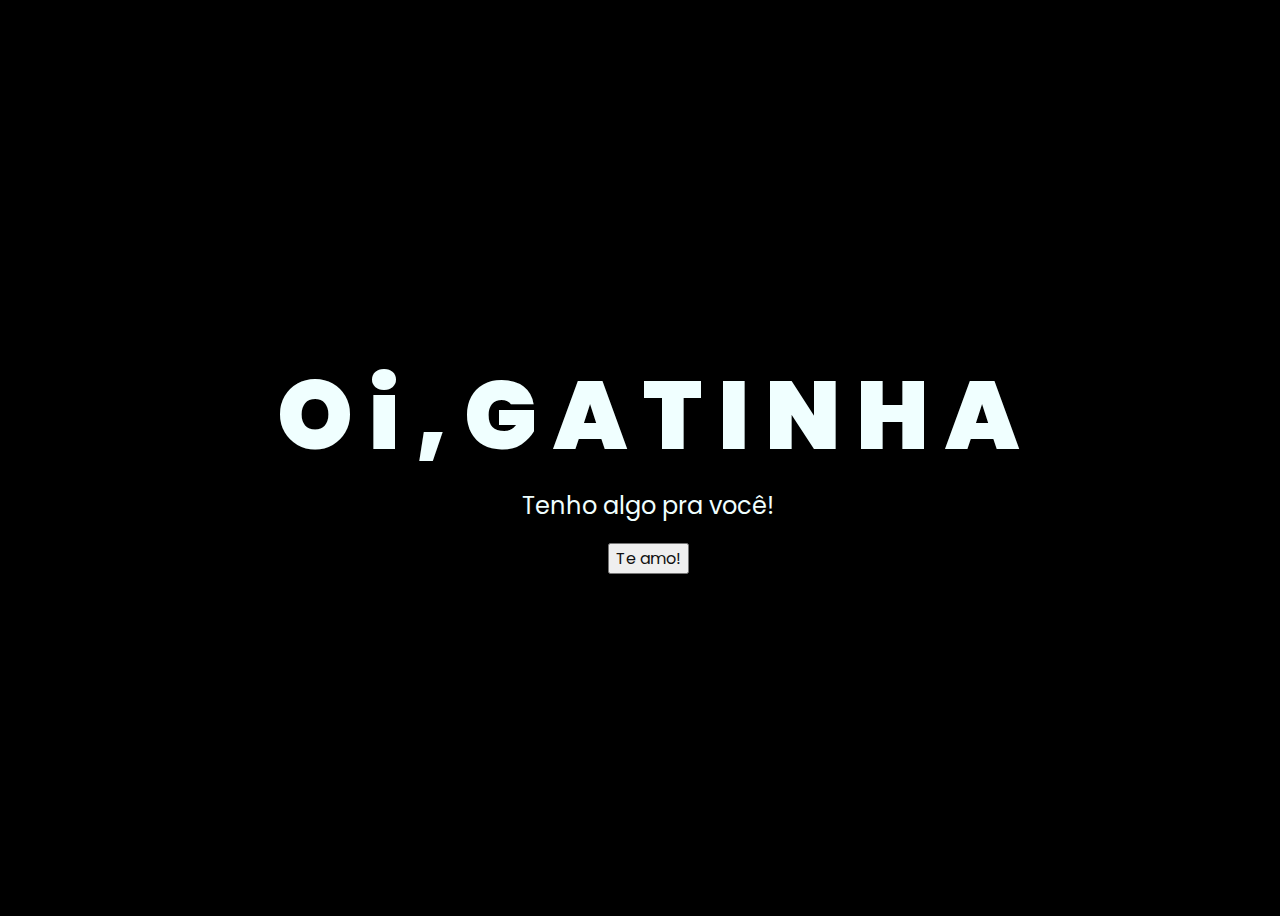
<file: index.html>
<!DOCTYPE html>
<html lang="pt-br">
<head>
    <meta charset="UTF-8">
    <meta http-equiv="X-UA-Compatible" content="IE=edge">
    <meta name="viewport" content="width=device-width, initial-scale=1.0">
    <link rel="stylesheet" href="css/style.css">
    <link rel="icon" href="img/flowers.png" type="image/x-icon">
    <title>Flowers</title>
</head>
<body>
    <div class="greetings">
        <span>O</span>
        <span>i</span>
        <span>,</span>
        <span>G</span>
        <span>A</span>
        <span>T</span>
        <span>I</span>
        <span>N</span>
        <span>H</span>
        <span>A</span>
    </div>
    <div class="description">
        <span>Tenho algo pra você!</span>
    </div>
    <div class="button">
        <button>
            <a href="flower.html">Te amo!</a>
        </button>
        
    </div>
</body>
</html>
</file>
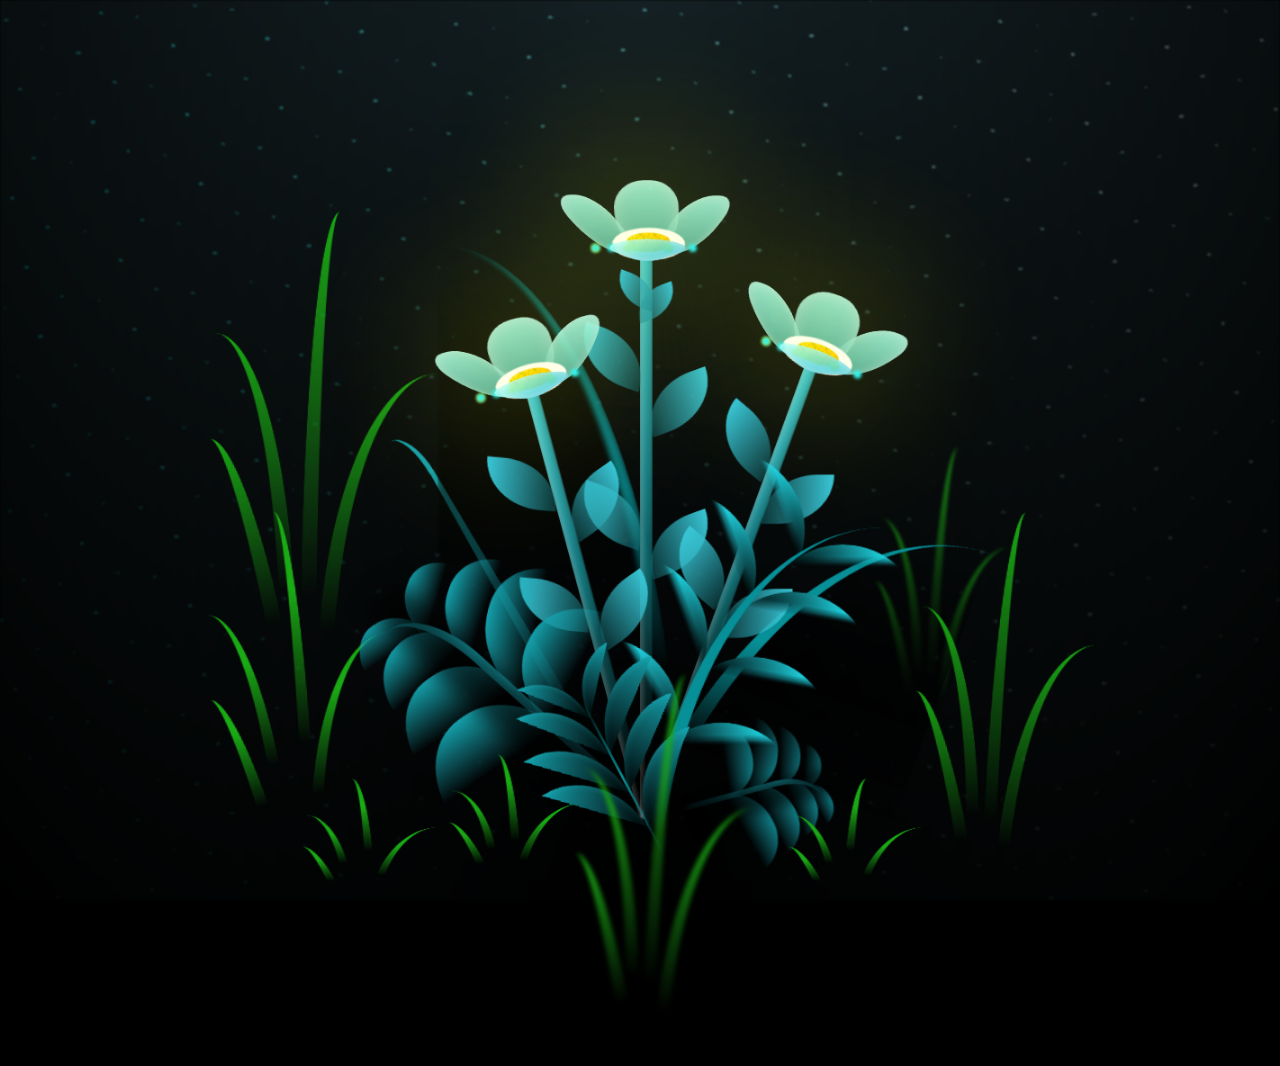
<file: flower.html>
<!DOCTYPE html>
<html lang="pt-br">
<head>
    <meta charset="UTF-8">
    <meta http-equiv="X-UA-Compatible" content="IE=edge">
    <meta name="viewport" content="width=device-width, initial-scale=1.0">
    <link rel="stylesheet" href="css/main.css">
    <link rel="icon" href="img/flowers.png" type="image/x-icon">
    <title>Flowers</title>
</head>
<body class="container">
    <div class="night"></div>
    <div class="flowers">
      <div class="flower flower--1">
        <div class="flower__leafs flower__leafs--1">
          <div class="flower__leaf flower__leaf--1"></div>
          <div class="flower__leaf flower__leaf--2"></div>
          <div class="flower__leaf flower__leaf--3"></div>
          <div class="flower__leaf flower__leaf--4"></div>
          <div class="flower__white-circle"></div>
  
          <div class="flower__light flower__light--1"></div>
          <div class="flower__light flower__light--2"></div>
          <div class="flower__light flower__light--3"></div>
          <div class="flower__light flower__light--4"></div>
          <div class="flower__light flower__light--5"></div>
          <div class="flower__light flower__light--6"></div>
          <div class="flower__light flower__light--7"></div>
          <div class="flower__light flower__light--8"></div>
  
        </div>
        <div class="flower__line">
          <div class="flower__line__leaf flower__line__leaf--1"></div>
          <div class="flower__line__leaf flower__line__leaf--2"></div>
          <div class="flower__line__leaf flower__line__leaf--3"></div>
          <div class="flower__line__leaf flower__line__leaf--4"></div>
          <div class="flower__line__leaf flower__line__leaf--5"></div>
          <div class="flower__line__leaf flower__line__leaf--6"></div>
        </div>
      </div>
  
      <div class="flower flower--2">
        <div class="flower__leafs flower__leafs--2">
          <div class="flower__leaf flower__leaf--1"></div>
          <div class="flower__leaf flower__leaf--2"></div>
          <div class="flower__leaf flower__leaf--3"></div>
          <div class="flower__leaf flower__leaf--4"></div>
          <div class="flower__white-circle"></div>
  
          <div class="flower__light flower__light--1"></div>
          <div class="flower__light flower__light--2"></div>
          <div class="flower__light flower__light--3"></div>
          <div class="flower__light flower__light--4"></div>
          <div class="flower__light flower__light--5"></div>
          <div class="flower__light flower__light--6"></div>
          <div class="flower__light flower__light--7"></div>
          <div class="flower__light flower__light--8"></div>
  
        </div>
        <div class="flower__line">
          <div class="flower__line__leaf flower__line__leaf--1"></div>
          <div class="flower__line__leaf flower__line__leaf--2"></div>
          <div class="flower__line__leaf flower__line__leaf--3"></div>
          <div class="flower__line__leaf flower__line__leaf--4"></div>
        </div>
      </div>
  
      <div class="flower flower--3">
        <div class="flower__leafs flower__leafs--3">
          <div class="flower__leaf flower__leaf--1"></div>
          <div class="flower__leaf flower__leaf--2"></div>
          <div class="flower__leaf flower__leaf--3"></div>
          <div class="flower__leaf flower__leaf--4"></div>
          <div class="flower__white-circle"></div>
  
          <div class="flower__light flower__light--1"></div>
          <div class="flower__light flower__light--2"></div>
          <div class="flower__light flower__light--3"></div>
          <div class="flower__light flower__light--4"></div>
          <div class="flower__light flower__light--5"></div>
          <div class="flower__light flower__light--6"></div>
          <div class="flower__light flower__light--7"></div>
          <div class="flower__light flower__light--8"></div>
  
        </div>
        <div class="flower__line">
          <div class="flower__line__leaf flower__line__leaf--1"></div>
          <div class="flower__line__leaf flower__line__leaf--2"></div>
          <div class="flower__line__leaf flower__line__leaf--3"></div>
          <div class="flower__line__leaf flower__line__leaf--4"></div>
        </div>
      </div>
  
      <div class="grow-ans" style="--d:1.2s">
        <div class="flower__g-long">
          <div class="flower__g-long__top"></div>
          <div class="flower__g-long__bottom"></div>
        </div>
      </div>
  
      <div class="growing-grass">
        <div class="flower__grass flower__grass--1">
          <div class="flower__grass--top"></div>
          <div class="flower__grass--bottom"></div>
          <div class="flower__grass__leaf flower__grass__leaf--1"></div>
          <div class="flower__grass__leaf flower__grass__leaf--2"></div>
          <div class="flower__grass__leaf flower__grass__leaf--3"></div>
          <div class="flower__grass__leaf flower__grass__leaf--4"></div>
          <div class="flower__grass__leaf flower__grass__leaf--5"></div>
          <div class="flower__grass__leaf flower__grass__leaf--6"></div>
          <div class="flower__grass__leaf flower__grass__leaf--7"></div>
          <div class="flower__grass__leaf flower__grass__leaf--8"></div>
          <div class="flower__grass__overlay"></div>
        </div>
      </div>
  
      <div class="growing-grass">
        <div class="flower__grass flower__grass--2">
          <div class="flower__grass--top"></div>
          <div class="flower__grass--bottom"></div>
          <div class="flower__grass__leaf flower__grass__leaf--1"></div>
          <div class="flower__grass__leaf flower__grass__leaf--2"></div>
          <div class="flower__grass__leaf flower__grass__leaf--3"></div>
          <div class="flower__grass__leaf flower__grass__leaf--4"></div>
          <div class="flower__grass__leaf flower__grass__leaf--5"></div>
          <div class="flower__grass__leaf flower__grass__leaf--6"></div>
          <div class="flower__grass__leaf flower__grass__leaf--7"></div>
          <div class="flower__grass__leaf flower__grass__leaf--8"></div>
          <div class="flower__grass__overlay"></div>
        </div>
      </div>
  
      <div class="grow-ans" style="--d:2.4s">
        <div class="flower__g-right flower__g-right--1">
          <div class="leaf"></div>
        </div>
      </div>
  
      <div class="grow-ans" style="--d:2.8s">
        <div class="flower__g-right flower__g-right--2">
          <div class="leaf"></div>
        </div>
      </div>
  
      <div class="grow-ans" style="--d:2.8s">
        <div class="flower__g-front">
          <div class="flower__g-front__leaf-wrapper flower__g-front__leaf-wrapper--1">
            <div class="flower__g-front__leaf"></div>
          </div>
          <div class="flower__g-front__leaf-wrapper flower__g-front__leaf-wrapper--2">
            <div class="flower__g-front__leaf"></div>
          </div>
          <div class="flower__g-front__leaf-wrapper flower__g-front__leaf-wrapper--3">
            <div class="flower__g-front__leaf"></div>
          </div>
          <div class="flower__g-front__leaf-wrapper flower__g-front__leaf-wrapper--4">
            <div class="flower__g-front__leaf"></div>
          </div>
          <div class="flower__g-front__leaf-wrapper flower__g-front__leaf-wrapper--5">
            <div class="flower__g-front__leaf"></div>
          </div>
          <div class="flower__g-front__leaf-wrapper flower__g-front__leaf-wrapper--6">
            <div class="flower__g-front__leaf"></div>
          </div>
          <div class="flower__g-front__leaf-wrapper flower__g-front__leaf-wrapper--7">
            <div class="flower__g-front__leaf"></div>
          </div>
          <div class="flower__g-front__leaf-wrapper flower__g-front__leaf-wrapper--8">
            <div class="flower__g-front__leaf"></div>
          </div>
          <div class="flower__g-front__line"></div>
        </div>
      </div>
  
      <div class="grow-ans" style="--d:3.2s">
        <div class="flower__g-fr">
          <div class="leaf"></div>
          <div class="flower__g-fr__leaf flower__g-fr__leaf--1"></div>
          <div class="flower__g-fr__leaf flower__g-fr__leaf--2"></div>
          <div class="flower__g-fr__leaf flower__g-fr__leaf--3"></div>
          <div class="flower__g-fr__leaf flower__g-fr__leaf--4"></div>
          <div class="flower__g-fr__leaf flower__g-fr__leaf--5"></div>
          <div class="flower__g-fr__leaf flower__g-fr__leaf--6"></div>
          <div class="flower__g-fr__leaf flower__g-fr__leaf--7"></div>
          <div class="flower__g-fr__leaf flower__g-fr__leaf--8"></div>
        </div>
      </div>
  
      <div class="long-g long-g--0">
        <div class="grow-ans" style="--d:3s">
          <div class="leaf leaf--0"></div>
        </div>
        <div class="grow-ans" style="--d:2.2s">
          <div class="leaf leaf--1"></div>
        </div>
        <div class="grow-ans" style="--d:3.4s">
          <div class="leaf leaf--2"></div>
        </div>
        <div class="grow-ans" style="--d:3.6s">
          <div class="leaf leaf--3"></div>
        </div>
      </div>
  
      <div class="long-g long-g--1">
        <div class="grow-ans" style="--d:3.6s">
          <div class="leaf leaf--0"></div>
        </div>
        <div class="grow-ans" style="--d:3.8s">
          <div class="leaf leaf--1"></div>
        </div>
        <div class="grow-ans" style="--d:4s">
          <div class="leaf leaf--2"></div>
        </div>
        <div class="grow-ans" style="--d:4.2s">
          <div class="leaf leaf--3"></div>
        </div>
      </div>
  
      <div class="long-g long-g--2">
        <div class="grow-ans" style="--d:4s">
          <div class="leaf leaf--0"></div>
        </div>
        <div class="grow-ans" style="--d:4.2s">
          <div class="leaf leaf--1"></div>
        </div>
        <div class="grow-ans" style="--d:4.4s">
          <div class="leaf leaf--2"></div>
        </div>
        <div class="grow-ans" style="--d:4.6s">
          <div class="leaf leaf--3"></div>
        </div>
      </div>
  
      <div class="long-g long-g--3">
        <div class="grow-ans" style="--d:4s">
          <div class="leaf leaf--0"></div>
        </div>
        <div class="grow-ans" style="--d:4.2s">
          <div class="leaf leaf--1"></div>
        </div>
        <div class="grow-ans" style="--d:3s">
          <div class="leaf leaf--2"></div>
        </div>
        <div class="grow-ans" style="--d:3.6s">
          <div class="leaf leaf--3"></div>
        </div>
      </div>
  
      <div class="long-g long-g--4">
        <div class="grow-ans" style="--d:4s">
          <div class="leaf leaf--0"></div>
        </div>
        <div class="grow-ans" style="--d:4.2s">
          <div class="leaf leaf--1"></div>
        </div>
        <div class="grow-ans" style="--d:3s">
          <div class="leaf leaf--2"></div>
        </div>
        <div class="grow-ans" style="--d:3.6s">
          <div class="leaf leaf--3"></div>
        </div>
      </div>
  
      <div class="long-g long-g--5">
        <div class="grow-ans" style="--d:4s">
          <div class="leaf leaf--0"></div>
        </div>
        <div class="grow-ans" style="--d:4.2s">
          <div class="leaf leaf--1"></div>
        </div>
        <div class="grow-ans" style="--d:3s">
          <div class="leaf leaf--2"></div>
        </div>
        <div class="grow-ans" style="--d:3.6s">
          <div class="leaf leaf--3"></div>
        </div>
      </div>
  
      <div class="long-g long-g--6">
        <div class="grow-ans" style="--d:4.2s">
          <div class="leaf leaf--0"></div>
        </div>
        <div class="grow-ans" style="--d:4.4s">
          <div class="leaf leaf--1"></div>
        </div>
        <div class="grow-ans" style="--d:4.6s">
          <div class="leaf leaf--2"></div>
        </div>
        <div class="grow-ans" style="--d:4.8s">
          <div class="leaf leaf--3"></div>
        </div>
      </div>
  
      <div class="long-g long-g--7">
        <div class="grow-ans" style="--d:3s">
          <div class="leaf leaf--0"></div>
        </div>
        <div class="grow-ans" style="--d:3.2s">
          <div class="leaf leaf--1"></div>
        </div>
        <div class="grow-ans" style="--d:3.5s">
          <div class="leaf leaf--2"></div>
        </div>
        <div class="grow-ans" style="--d:3.6s">
          <div class="leaf leaf--3"></div>
        </div>
      </div>
    </div>
    <script src="main.js"></script>
  </body>
</html>
</file>
<file: css/style.css>
@import url('https://fonts.googleapis.com/css2?family=Poppins:ital,wght@0,500;1,900&display=swap');
*{
    font-family: 'Poppins',cursive;
}
body{
    color: azure;
    width: 100%;
    height: 100vh;
    display: flex;
    flex-direction: column;
    align-items: center;
    justify-content: center;
    background-color: black;
}
.greetings{
    font-size: 6rem;
    font-weight: 900;
}
.greetings > span{
    animation: glow 2.5s ease-in-out infinite;
}
@keyframes glow{
    0%, 100%{
        color: #fff;
        text-shadow: 0 0 12px #39c6d6, 0 0 50px #39c6d6, 0 0 100px #39c6d6;
    }
    10%, 90%{
        color: #111;
        text-shadow: none;
    }
}
.greetings > span:nth-child(2){
    animation-delay: .2s ;
}
.greetings > span:nth-child(3){
    animation-delay: .4s ;
}
.greetings > span:nth-child(4){
    animation-delay: .6s;
}
.greetings > span:nth-child(5){
    animation-delay: .8s;
}

.description{
    font-size: 1.5rem;
    margin-bottom: 20px;
}

.button a{
    text-decoration: none;
    font-size: 1rem;
    color: #111;
}

@media screen and (max-width:574px){
    .greetings{
        display: block;
        font-size: 3rem;
        font-weight: 500;
        text-align: center;
    }
    .description{
        font-size: 1rem;
    }
    
    .button a{
        font-size: .5rem;
    }
}
</file>
<file: css/main.css>
*,
*::after,
*::before {
  padding: 0;
  margin: 0;
  box-sizing: border-box;
}

:root {
  --dark-color: #000;
}

body {
  display: flex;
  align-items: flex-end;
  justify-content: center;
  min-height: 100vh;
  background-color: var(--dark-color);
  overflow: hidden;
  perspective: 1000px;
}

.night {
  position: fixed;
  left: 50%;
  top: 0;
  transform: translateX(-50%);
  width: 100%;
  height: 100%;
  filter: blur(0.1vmin);
  background-image: radial-gradient(ellipse at top, transparent 0%, var(--dark-color)), radial-gradient(ellipse at bottom, var(--dark-color), rgba(145, 233, 255, 0.2)), repeating-linear-gradient(220deg, rgb(0, 0, 0) 0px, rgb(0, 0, 0) 19px, transparent 19px, transparent 22px), repeating-linear-gradient(189deg, rgb(0, 0, 0) 0px, rgb(0, 0, 0) 19px, transparent 19px, transparent 22px), repeating-linear-gradient(148deg, rgb(0, 0, 0) 0px, rgb(0, 0, 0) 19px, transparent 19px, transparent 22px), linear-gradient(90deg, rgb(0, 255, 250), rgb(240, 240, 240));
}

.flowers {
  position: relative;
  transform: scale(0.9);
}

.flower {
  position: absolute;
  bottom: 10vmin;
  transform-origin: bottom center;
  z-index: 10;
  --fl-speed: 0.8s;
}
.flower--1 {
  -webkit-animation: moving-flower-1 4s linear infinite;
          animation: moving-flower-1 4s linear infinite;
}
.flower--1 .flower__line {
  height: 70vmin;
  -webkit-animation-delay: 0.3s;
          animation-delay: 0.3s;
}
.flower--1 .flower__line__leaf--1 {
  -webkit-animation: blooming-leaf-right var(--fl-speed) 1.6s backwards;
          animation: blooming-leaf-right var(--fl-speed) 1.6s backwards;
}
.flower--1 .flower__line__leaf--2 {
  -webkit-animation: blooming-leaf-right var(--fl-speed) 1.4s backwards;
          animation: blooming-leaf-right var(--fl-speed) 1.4s backwards;
}
.flower--1 .flower__line__leaf--3 {
  -webkit-animation: blooming-leaf-left var(--fl-speed) 1.2s backwards;
          animation: blooming-leaf-left var(--fl-speed) 1.2s backwards;
}
.flower--1 .flower__line__leaf--4 {
  -webkit-animation: blooming-leaf-left var(--fl-speed) 1s backwards;
          animation: blooming-leaf-left var(--fl-speed) 1s backwards;
}
.flower--1 .flower__line__leaf--5 {
  -webkit-animation: blooming-leaf-right var(--fl-speed) 1.8s backwards;
          animation: blooming-leaf-right var(--fl-speed) 1.8s backwards;
}
.flower--1 .flower__line__leaf--6 {
  -webkit-animation: blooming-leaf-left var(--fl-speed) 2s backwards;
          animation: blooming-leaf-left var(--fl-speed) 2s backwards;
}
.flower--2 {
  left: 50%;
  transform: rotate(20deg);
  -webkit-animation: moving-flower-2 4s linear infinite;
          animation: moving-flower-2 4s linear infinite;
}
.flower--2 .flower__line {
  height: 60vmin;
  -webkit-animation-delay: 0.6s;
          animation-delay: 0.6s;
}
.flower--2 .flower__line__leaf--1 {
  -webkit-animation: blooming-leaf-right var(--fl-speed) 1.9s backwards;
          animation: blooming-leaf-right var(--fl-speed) 1.9s backwards;
}
.flower--2 .flower__line__leaf--2 {
  -webkit-animation: blooming-leaf-right var(--fl-speed) 1.7s backwards;
          animation: blooming-leaf-right var(--fl-speed) 1.7s backwards;
}
.flower--2 .flower__line__leaf--3 {
  -webkit-animation: blooming-leaf-left var(--fl-speed) 1.5s backwards;
          animation: blooming-leaf-left var(--fl-speed) 1.5s backwards;
}
.flower--2 .flower__line__leaf--4 {
  -webkit-animation: blooming-leaf-left var(--fl-speed) 1.3s backwards;
          animation: blooming-leaf-left var(--fl-speed) 1.3s backwards;
}
.flower--3 {
  left: 50%;
  transform: rotate(-15deg);
  -webkit-animation: moving-flower-3 4s linear infinite;
          animation: moving-flower-3 4s linear infinite;
}
.flower--3 .flower__line {
  -webkit-animation-delay: 0.9s;
          animation-delay: 0.9s;
}
.flower--3 .flower__line__leaf--1 {
  -webkit-animation: blooming-leaf-right var(--fl-speed) 2.5s backwards;
          animation: blooming-leaf-right var(--fl-speed) 2.5s backwards;
}
.flower--3 .flower__line__leaf--2 {
  -webkit-animation: blooming-leaf-right var(--fl-speed) 2.3s backwards;
          animation: blooming-leaf-right var(--fl-speed) 2.3s backwards;
}
.flower--3 .flower__line__leaf--3 {
  -webkit-animation: blooming-leaf-left var(--fl-speed) 2.1s backwards;
          animation: blooming-leaf-left var(--fl-speed) 2.1s backwards;
}
.flower--3 .flower__line__leaf--4 {
  -webkit-animation: blooming-leaf-left var(--fl-speed) 1.9s backwards;
          animation: blooming-leaf-left var(--fl-speed) 1.9s backwards;
}
.flower__leafs {
  position: relative;
  -webkit-animation: blooming-flower 2s backwards;
          animation: blooming-flower 2s backwards;
}
.flower__leafs--1 {
  -webkit-animation-delay: 1.1s;
          animation-delay: 1.1s;
}
.flower__leafs--2 {
  -webkit-animation-delay: 1.4s;
          animation-delay: 1.4s;
}
.flower__leafs--3 {
  -webkit-animation-delay: 1.7s;
          animation-delay: 1.7s;
}
.flower__leafs::after {
  content: "";
  position: absolute;
  left: 0;
  top: 0;
  transform: translate(-50%, -100%);
  width: 8vmin;
  height: 8vmin;
  background-color: yellow;
  filter: blur(10vmin);
}
.flower__leaf {
  position: absolute;
  bottom: 0;
  left: 50%;
  width: 8vmin;
  height: 11vmin;
  border-radius: 51% 49% 47% 53%/44% 45% 55% 69%;
  background-color: #a7ffee;
  background-image: linear-gradient(to top, #54b8aa, #a7ffee);
  transform-origin: bottom center;
  opacity: 0.9;
  box-shadow: inset 0 0 2vmin rgba(255, 255, 255, 0.5);
}
.flower__leaf--1 {
  transform: translate(-10%, 1%) rotateY(40deg) rotateX(-50deg);
}
.flower__leaf--2 {
  transform: translate(-50%, -4%) rotateX(40deg);
}
.flower__leaf--3 {
  transform: translate(-90%, 0%) rotateY(45deg) rotateX(50deg);
}
.flower__leaf--4 {
  width: 8vmin;
  height: 8vmin;
  transform-origin: bottom left;
  border-radius: 4vmin 10vmin 4vmin 4vmin;
  transform: translate(0%, 18%) rotateX(70deg) rotate(-43deg);
  background-image: linear-gradient(to top, #39c6d6, #a7ffee);
  z-index: 1;
  opacity: 0.8;
}
.flower__white-circle {
  position: absolute;
  left: -3.5vmin;
  top: -3vmin;
  width: 9vmin;
  height: 4vmin;
  border-radius: 50%;
  background-color: #fff;
}
.flower__white-circle::after {
  content: "";
  position: absolute;
  left: 50%;
  top: 45%;
  transform: translate(-50%, -50%);
  width: 60%;
  height: 60%;
  border-radius: inherit;
  background-image: repeating-linear-gradient(135deg, rgba(0, 0, 0, 0.03) 0px, rgba(0, 0, 0, 0.03) 1px, transparent 1px, transparent 12px), repeating-linear-gradient(45deg, rgba(0, 0, 0, 0.03) 0px, rgba(0, 0, 0, 0.03) 1px, transparent 1px, transparent 12px), repeating-linear-gradient(67.5deg, rgba(0, 0, 0, 0.03) 0px, rgba(0, 0, 0, 0.03) 1px, transparent 1px, transparent 12px), repeating-linear-gradient(135deg, rgba(0, 0, 0, 0.03) 0px, rgba(0, 0, 0, 0.03) 1px, transparent 1px, transparent 12px), repeating-linear-gradient(45deg, rgba(0, 0, 0, 0.03) 0px, rgba(0, 0, 0, 0.03) 1px, transparent 1px, transparent 12px), repeating-linear-gradient(112.5deg, rgba(0, 0, 0, 0.03) 0px, rgba(0, 0, 0, 0.03) 1px, transparent 1px, transparent 12px), repeating-linear-gradient(112.5deg, rgba(0, 0, 0, 0.03) 0px, rgba(0, 0, 0, 0.03) 1px, transparent 1px, transparent 12px), repeating-linear-gradient(45deg, rgba(0, 0, 0, 0.03) 0px, rgba(0, 0, 0, 0.03) 1px, transparent 1px, transparent 12px), repeating-linear-gradient(22.5deg, rgba(0, 0, 0, 0.03) 0px, rgba(0, 0, 0, 0.03) 1px, transparent 1px, transparent 12px), repeating-linear-gradient(45deg, rgba(0, 0, 0, 0.03) 0px, rgba(0, 0, 0, 0.03) 1px, transparent 1px, transparent 12px), repeating-linear-gradient(22.5deg, rgba(0, 0, 0, 0.03) 0px, rgba(0, 0, 0, 0.03) 1px, transparent 1px, transparent 12px), repeating-linear-gradient(135deg, rgba(0, 0, 0, 0.03) 0px, rgba(0, 0, 0, 0.03) 1px, transparent 1px, transparent 12px), repeating-linear-gradient(157.5deg, rgba(0, 0, 0, 0.03) 0px, rgba(0, 0, 0, 0.03) 1px, transparent 1px, transparent 12px), repeating-linear-gradient(67.5deg, rgba(0, 0, 0, 0.03) 0px, rgba(0, 0, 0, 0.03) 1px, transparent 1px, transparent 12px), repeating-linear-gradient(67.5deg, rgba(0, 0, 0, 0.03) 0px, rgba(0, 0, 0, 0.03) 1px, transparent 1px, transparent 12px), linear-gradient(90deg, rgb(255, 235, 18), rgb(255, 206, 0));
}
.flower__line {
  height: 55vmin;
  width: 1.5vmin;
  background-image: linear-gradient(to left, rgba(0, 0, 0, 0.2), transparent, rgba(255, 255, 255, 0.2)), linear-gradient(to top, transparent 10%, #14757a, #39c6d6);
  box-shadow: inset 0 0 2px rgba(0, 0, 0, 0.5);
  -webkit-animation: grow-flower-tree 4s backwards;
          animation: grow-flower-tree 4s backwards;
}
.flower__line__leaf {
  --w: 7vmin;
  --h: calc(var(--w) + 2vmin);
  position: absolute;
  top: 20%;
  left: 90%;
  width: var(--w);
  height: var(--h);
  border-top-right-radius: var(--h);
  border-bottom-left-radius: var(--h);
  background-image: linear-gradient(to top, rgba(20, 117, 122, 0.4), #39c6d6);
}
.flower__line__leaf--1 {
  transform: rotate(70deg) rotateY(30deg);
}
.flower__line__leaf--2 {
  top: 45%;
  transform: rotate(70deg) rotateY(30deg);
}
.flower__line__leaf--3, .flower__line__leaf--4, .flower__line__leaf--6 {
  border-top-right-radius: 0;
  border-bottom-left-radius: 0;
  border-top-left-radius: var(--h);
  border-bottom-right-radius: var(--h);
  left: -460%;
  top: 12%;
  transform: rotate(-70deg) rotateY(30deg);
}
.flower__line__leaf--4 {
  top: 40%;
}
.flower__line__leaf--5 {
  top: 0;
  transform-origin: left;
  transform: rotate(70deg) rotateY(30deg) scale(0.6);
}
.flower__line__leaf--6 {
  top: -2%;
  left: -450%;
  transform-origin: right;
  transform: rotate(-70deg) rotateY(30deg) scale(0.6);
}
.flower__light {
  position: absolute;
  bottom: 0vmin;
  width: 1vmin;
  height: 1vmin;
  background-color: rgb(255, 251, 0);
  border-radius: 50%;
  filter: blur(0.2vmin);
  -webkit-animation: light-ans 4s linear infinite backwards;
          animation: light-ans 4s linear infinite backwards;
}
.flower__light:nth-child(odd) {
  background-color: #23f0ff;
}
.flower__light--1 {
  left: -2vmin;
  -webkit-animation-delay: 1s;
          animation-delay: 1s;
}
.flower__light--2 {
  left: 3vmin;
  -webkit-animation-delay: 0.5s;
          animation-delay: 0.5s;
}
.flower__light--3 {
  left: -6vmin;
  -webkit-animation-delay: 0.3s;
          animation-delay: 0.3s;
}
.flower__light--4 {
  left: 6vmin;
  -webkit-animation-delay: 0.9s;
          animation-delay: 0.9s;
}
.flower__light--5 {
  left: -1vmin;
  -webkit-animation-delay: 1.5s;
          animation-delay: 1.5s;
}
.flower__light--6 {
  left: -4vmin;
  -webkit-animation-delay: 3s;
          animation-delay: 3s;
}
.flower__light--7 {
  left: 3vmin;
  -webkit-animation-delay: 2s;
          animation-delay: 2s;
}
.flower__light--8 {
  left: -6vmin;
  -webkit-animation-delay: 3.5s;
          animation-delay: 3.5s;
}
.flower__grass {
  --c: #159faa;
  --line-w: 1.5vmin;
  position: absolute;
  bottom: 12vmin;
  left: -7vmin;
  display: flex;
  flex-direction: column;
  align-items: flex-end;
  z-index: 20;
  transform-origin: bottom center;
  transform: rotate(-48deg) rotateY(40deg);
}
.flower__grass--1 {
  -webkit-animation: moving-grass 2s linear infinite;
          animation: moving-grass 2s linear infinite;
}
.flower__grass--2 {
  left: 2vmin;
  bottom: 10vmin;
  transform: scale(0.5) rotate(75deg) rotateX(10deg) rotateY(-200deg);
  opacity: 0.8;
  z-index: 0;
  -webkit-animation: moving-grass--2 1.5s linear infinite;
          animation: moving-grass--2 1.5s linear infinite;
}
.flower__grass--top {
  width: 7vmin;
  height: 10vmin;
  border-top-right-radius: 100%;
  border-right: var(--line-w) solid var(--c);
  transform-origin: bottom center;
  transform: rotate(-2deg);
}
.flower__grass--bottom {
  margin-top: -2px;
  width: var(--line-w);
  height: 25vmin;
  background-image: linear-gradient(to top, transparent, var(--c));
}
.flower__grass__leaf {
  --size: 10vmin;
  position: absolute;
  width: calc(var(--size) * 2.1);
  height: var(--size);
  border-top-left-radius: var(--size);
  border-top-right-radius: var(--size);
  background-image: linear-gradient(to top, transparent, transparent 30%, var(--c));
  z-index: 100;
}
.flower__grass__leaf--1 {
  top: -6%;
  left: 30%;
  --size: 6vmin;
  transform: rotate(-20deg);
  -webkit-animation: growing-grass-ans--1 2s 2.6s backwards;
          animation: growing-grass-ans--1 2s 2.6s backwards;
}
@-webkit-keyframes growing-grass-ans--1 {
  0% {
    transform-origin: bottom left;
    transform: rotate(-20deg) scale(0);
  }
}
@keyframes growing-grass-ans--1 {
  0% {
    transform-origin: bottom left;
    transform: rotate(-20deg) scale(0);
  }
}
.flower__grass__leaf--2 {
  top: -5%;
  left: -110%;
  --size: 6vmin;
  transform: rotate(10deg);
  -webkit-animation: growing-grass-ans--2 2s 2.4s linear backwards;
          animation: growing-grass-ans--2 2s 2.4s linear backwards;
}
@-webkit-keyframes growing-grass-ans--2 {
  0% {
    transform-origin: bottom right;
    transform: rotate(10deg) scale(0);
  }
}
@keyframes growing-grass-ans--2 {
  0% {
    transform-origin: bottom right;
    transform: rotate(10deg) scale(0);
  }
}
.flower__grass__leaf--3 {
  top: 5%;
  left: 60%;
  --size: 8vmin;
  transform: rotate(-18deg) rotateX(-20deg);
  -webkit-animation: growing-grass-ans--3 2s 2.2s linear backwards;
          animation: growing-grass-ans--3 2s 2.2s linear backwards;
}
@-webkit-keyframes growing-grass-ans--3 {
  0% {
    transform-origin: bottom left;
    transform: rotate(-18deg) rotateX(-20deg) scale(0);
  }
}
@keyframes growing-grass-ans--3 {
  0% {
    transform-origin: bottom left;
    transform: rotate(-18deg) rotateX(-20deg) scale(0);
  }
}
.flower__grass__leaf--4 {
  top: 6%;
  left: -135%;
  --size: 8vmin;
  transform: rotate(2deg);
  -webkit-animation: growing-grass-ans--4 2s 2s linear backwards;
          animation: growing-grass-ans--4 2s 2s linear backwards;
}
@-webkit-keyframes growing-grass-ans--4 {
  0% {
    transform-origin: bottom right;
    transform: rotate(2deg) scale(0);
  }
}
@keyframes growing-grass-ans--4 {
  0% {
    transform-origin: bottom right;
    transform: rotate(2deg) scale(0);
  }
}
.flower__grass__leaf--5 {
  top: 20%;
  left: 60%;
  --size: 10vmin;
  transform: rotate(-24deg) rotateX(-20deg);
  -webkit-animation: growing-grass-ans--5 2s 1.8s linear backwards;
          animation: growing-grass-ans--5 2s 1.8s linear backwards;
}
@-webkit-keyframes growing-grass-ans--5 {
  0% {
    transform-origin: bottom left;
    transform: rotate(-24deg) rotateX(-20deg) scale(0);
  }
}
@keyframes growing-grass-ans--5 {
  0% {
    transform-origin: bottom left;
    transform: rotate(-24deg) rotateX(-20deg) scale(0);
  }
}
.flower__grass__leaf--6 {
  top: 22%;
  left: -180%;
  --size: 10vmin;
  transform: rotate(10deg);
  -webkit-animation: growing-grass-ans--6 2s 1.6s linear backwards;
          animation: growing-grass-ans--6 2s 1.6s linear backwards;
}
@-webkit-keyframes growing-grass-ans--6 {
  0% {
    transform-origin: bottom right;
    transform: rotate(10deg) scale(0);
  }
}
@keyframes growing-grass-ans--6 {
  0% {
    transform-origin: bottom right;
    transform: rotate(10deg) scale(0);
  }
}
.flower__grass__leaf--7 {
  top: 39%;
  left: 70%;
  --size: 10vmin;
  transform: rotate(-10deg);
  -webkit-animation: growing-grass-ans--7 2s 1.4s linear backwards;
          animation: growing-grass-ans--7 2s 1.4s linear backwards;
}
@-webkit-keyframes growing-grass-ans--7 {
  0% {
    transform-origin: bottom left;
    transform: rotate(-10deg) scale(0);
  }
}
@keyframes growing-grass-ans--7 {
  0% {
    transform-origin: bottom left;
    transform: rotate(-10deg) scale(0);
  }
}
.flower__grass__leaf--8 {
  top: 40%;
  left: -215%;
  --size: 11vmin;
  transform: rotate(10deg);
  -webkit-animation: growing-grass-ans--8 2s 1.2s linear backwards;
          animation: growing-grass-ans--8 2s 1.2s linear backwards;
}
@-webkit-keyframes growing-grass-ans--8 {
  0% {
    transform-origin: bottom right;
    transform: rotate(10deg) scale(0);
  }
}
@keyframes growing-grass-ans--8 {
  0% {
    transform-origin: bottom right;
    transform: rotate(10deg) scale(0);
  }
}
.flower__grass__overlay {
  position: absolute;
  top: -10%;
  right: 0%;
  width: 100%;
  height: 100%;
  background-color: rgba(0, 0, 0, 0.6);
  filter: blur(1.5vmin);
  z-index: 100;
}
.flower__g-long {
  --w: 2vmin;
  --h: 6vmin;
  --c: #159faa;
  position: absolute;
  bottom: 10vmin;
  left: -3vmin;
  transform-origin: bottom center;
  transform: rotate(-30deg) rotateY(-20deg);
  display: flex;
  flex-direction: column;
  align-items: flex-end;
  -webkit-animation: flower-g-long-ans 3s linear infinite;
          animation: flower-g-long-ans 3s linear infinite;
}
@-webkit-keyframes flower-g-long-ans {
  0%, 100% {
    transform: rotate(-30deg) rotateY(-20deg);
  }
  50% {
    transform: rotate(-32deg) rotateY(-20deg);
  }
}
@keyframes flower-g-long-ans {
  0%, 100% {
    transform: rotate(-30deg) rotateY(-20deg);
  }
  50% {
    transform: rotate(-32deg) rotateY(-20deg);
  }
}
.flower__g-long__top {
  top: calc(var(--h) * -1);
  width: calc(var(--w) + 1vmin);
  height: var(--h);
  border-top-right-radius: 100%;
  border-right: 0.7vmin solid var(--c);
  transform: translate(-0.7vmin, 1vmin);
}
.flower__g-long__bottom {
  width: var(--w);
  height: 50vmin;
  transform-origin: bottom center;
  background-image: linear-gradient(to top, transparent 30%, var(--c));
  box-shadow: inset 0 0 2px rgba(0, 0, 0, 0.5);
  -webkit-clip-path: polygon(35% 0, 65% 1%, 100% 100%, 0% 100%);
          clip-path: polygon(35% 0, 65% 1%, 100% 100%, 0% 100%);
}
.flower__g-right {
  position: absolute;
  bottom: 6vmin;
  left: -2vmin;
  transform-origin: bottom left;
  transform: rotate(20deg);
}
.flower__g-right .leaf {
  width: 30vmin;
  height: 50vmin;
  border-top-left-radius: 100%;
  border-left: 2vmin solid #079097;
  background-image: linear-gradient(to bottom, transparent, var(--dark-color) 60%);
  -webkit-mask-image: linear-gradient(to top, transparent 30%, #079097 60%);
}
.flower__g-right--1 {
  -webkit-animation: flower-g-right-ans 2.5s linear infinite;
          animation: flower-g-right-ans 2.5s linear infinite;
}
.flower__g-right--2 {
  left: 5vmin;
  transform: rotateY(-180deg);
  -webkit-animation: flower-g-right-ans--2 3s linear infinite;
          animation: flower-g-right-ans--2 3s linear infinite;
}
.flower__g-right--2 .leaf {
  height: 75vmin;
  filter: blur(0.3vmin);
  opacity: 0.8;
}
@-webkit-keyframes flower-g-right-ans {
  0%, 100% {
    transform: rotate(20deg);
  }
  50% {
    transform: rotate(24deg) rotateX(-20deg);
  }
}
@keyframes flower-g-right-ans {
  0%, 100% {
    transform: rotate(20deg);
  }
  50% {
    transform: rotate(24deg) rotateX(-20deg);
  }
}
@-webkit-keyframes flower-g-right-ans--2 {
  0%, 100% {
    transform: rotateY(-180deg) rotate(0deg) rotateX(-20deg);
  }
  50% {
    transform: rotateY(-180deg) rotate(6deg) rotateX(-20deg);
  }
}
@keyframes flower-g-right-ans--2 {
  0%, 100% {
    transform: rotateY(-180deg) rotate(0deg) rotateX(-20deg);
  }
  50% {
    transform: rotateY(-180deg) rotate(6deg) rotateX(-20deg);
  }
}
.flower__g-front {
  position: absolute;
  bottom: 6vmin;
  left: 2.5vmin;
  z-index: 100;
  transform-origin: bottom center;
  transform: rotate(-28deg) rotateY(30deg) scale(1.04);
  -webkit-animation: flower__g-front-ans 2s linear infinite;
          animation: flower__g-front-ans 2s linear infinite;
}
@-webkit-keyframes flower__g-front-ans {
  0%, 100% {
    transform: rotate(-28deg) rotateY(30deg) scale(1.04);
  }
  50% {
    transform: rotate(-35deg) rotateY(40deg) scale(1.04);
  }
}
@keyframes flower__g-front-ans {
  0%, 100% {
    transform: rotate(-28deg) rotateY(30deg) scale(1.04);
  }
  50% {
    transform: rotate(-35deg) rotateY(40deg) scale(1.04);
  }
}
.flower__g-front__line {
  width: 0.3vmin;
  height: 20vmin;
  background-image: linear-gradient(to top, transparent, #079097, transparent 100%);
  position: relative;
}
.flower__g-front__leaf-wrapper {
  position: absolute;
  top: 0;
  left: 0;
  transform-origin: bottom left;
  transform: rotate(10deg);
}
.flower__g-front__leaf-wrapper:nth-child(even) {
  left: 0vmin;
  transform: rotateY(-180deg) rotate(5deg);
  -webkit-animation: flower__g-front__leaf-left-ans 1s ease-in backwards;
          animation: flower__g-front__leaf-left-ans 1s ease-in backwards;
}
.flower__g-front__leaf-wrapper:nth-child(odd) {
  -webkit-animation: flower__g-front__leaf-ans 1s ease-in backwards;
          animation: flower__g-front__leaf-ans 1s ease-in backwards;
}
.flower__g-front__leaf-wrapper--1 {
  top: -8vmin;
  transform: scale(0.7);
  -webkit-animation: flower__g-front__leaf-ans 1s 5.5s ease-in backwards !important;
          animation: flower__g-front__leaf-ans 1s 5.5s ease-in backwards !important;
}
.flower__g-front__leaf-wrapper--2 {
  top: -8vmin;
  transform: rotateY(-180deg) scale(0.7) !important;
  -webkit-animation: flower__g-front__leaf-left-ans-2 1s 4.6s ease-in backwards !important;
          animation: flower__g-front__leaf-left-ans-2 1s 4.6s ease-in backwards !important;
}
.flower__g-front__leaf-wrapper--3 {
  top: -3vmin;
  -webkit-animation: flower__g-front__leaf-ans 1s 4.6s ease-in backwards;
          animation: flower__g-front__leaf-ans 1s 4.6s ease-in backwards;
}
.flower__g-front__leaf-wrapper--4 {
  top: -3vmin;
  transform: rotateY(-180deg) scale(0.9) !important;
  -webkit-animation: flower__g-front__leaf-left-ans-2 1s 4.6s ease-in backwards !important;
          animation: flower__g-front__leaf-left-ans-2 1s 4.6s ease-in backwards !important;
}
@-webkit-keyframes flower__g-front__leaf-left-ans-2 {
  0% {
    transform: rotateY(-180deg) scale(0);
  }
}
@keyframes flower__g-front__leaf-left-ans-2 {
  0% {
    transform: rotateY(-180deg) scale(0);
  }
}
.flower__g-front__leaf-wrapper--5, .flower__g-front__leaf-wrapper--6 {
  top: 2vmin;
}
.flower__g-front__leaf-wrapper--7, .flower__g-front__leaf-wrapper--8 {
  top: 6.5vmin;
}
.flower__g-front__leaf-wrapper--2 {
  -webkit-animation-delay: 5.2s !important;
          animation-delay: 5.2s !important;
}
.flower__g-front__leaf-wrapper--3 {
  -webkit-animation-delay: 4.9s !important;
          animation-delay: 4.9s !important;
}
.flower__g-front__leaf-wrapper--5 {
  -webkit-animation-delay: 4.3s !important;
          animation-delay: 4.3s !important;
}
.flower__g-front__leaf-wrapper--6 {
  -webkit-animation-delay: 4.1s !important;
          animation-delay: 4.1s !important;
}
.flower__g-front__leaf-wrapper--7 {
  -webkit-animation-delay: 3.8s !important;
          animation-delay: 3.8s !important;
}
.flower__g-front__leaf-wrapper--8 {
  -webkit-animation-delay: 3.5s !important;
          animation-delay: 3.5s !important;
}
@-webkit-keyframes flower__g-front__leaf-ans {
  0% {
    transform: rotate(10deg) scale(0);
  }
}
@keyframes flower__g-front__leaf-ans {
  0% {
    transform: rotate(10deg) scale(0);
  }
}
@-webkit-keyframes flower__g-front__leaf-left-ans {
  0% {
    transform: rotateY(-180deg) rotate(5deg) scale(0);
  }
}
@keyframes flower__g-front__leaf-left-ans {
  0% {
    transform: rotateY(-180deg) rotate(5deg) scale(0);
  }
}
.flower__g-front__leaf {
  width: 10vmin;
  height: 10vmin;
  border-radius: 100% 0% 0% 100%/100% 100% 0% 0%;
  box-shadow: inset 0 2px 1vmin hsla(184deg, 97%, 58%, 0.2);
  background-image: linear-gradient(to bottom left, transparent, var(--dark-color)), linear-gradient(to bottom right, #159faa 50%, transparent 50%, transparent);
  -webkit-mask-image: linear-gradient(to bottom right, #159faa 50%, transparent 50%, transparent);
  mask-image: linear-gradient(to bottom right, #159faa 50%, transparent 50%, transparent);
}
.flower__g-fr {
  position: absolute;
  bottom: -4vmin;
  left: vmin;
  transform-origin: bottom left;
  z-index: 10;
  -webkit-animation: flower__g-fr-ans 2s linear infinite;
          animation: flower__g-fr-ans 2s linear infinite;
}
@-webkit-keyframes flower__g-fr-ans {
  0%, 100% {
    transform: rotate(2deg);
  }
  50% {
    transform: rotate(4deg);
  }
}
@keyframes flower__g-fr-ans {
  0%, 100% {
    transform: rotate(2deg);
  }
  50% {
    transform: rotate(4deg);
  }
}
.flower__g-fr .leaf {
  width: 30vmin;
  height: 50vmin;
  border-top-left-radius: 100%;
  border-left: 2vmin solid #079097;
  -webkit-mask-image: linear-gradient(to top, transparent 25%, #079097 50%);
  position: relative;
  z-index: 1;
}
.flower__g-fr__leaf {
  position: absolute;
  top: 0;
  left: 0;
  width: 10vmin;
  height: 10vmin;
  border-radius: 100% 0% 0% 100%/100% 100% 0% 0%;
  box-shadow: inset 0 2px 1vmin hsla(184deg, 97%, 58%, 0.2);
  background-image: linear-gradient(to bottom left, transparent, var(--dark-color) 98%), linear-gradient(to bottom right, #23f0ff 45%, transparent 50%, transparent);
  -webkit-mask-image: linear-gradient(135deg, #159faa 40%, transparent 50%, transparent);
}
.flower__g-fr__leaf--1 {
  left: 20vmin;
  transform: rotate(45deg);
  -webkit-animation: flower__g-fr-leaft-ans-1 0.5s 5.2s linear backwards;
          animation: flower__g-fr-leaft-ans-1 0.5s 5.2s linear backwards;
}
@-webkit-keyframes flower__g-fr-leaft-ans-1 {
  0% {
    transform-origin: left;
    transform: rotate(45deg) scale(0);
  }
}
@keyframes flower__g-fr-leaft-ans-1 {
  0% {
    transform-origin: left;
    transform: rotate(45deg) scale(0);
  }
}
.flower__g-fr__leaf--2 {
  left: 12vmin;
  top: -7vmin;
  transform: rotate(25deg) rotateY(-180deg);
  -webkit-animation: flower__g-fr-leaft-ans-6 0.5s 5s linear backwards;
          animation: flower__g-fr-leaft-ans-6 0.5s 5s linear backwards;
}
.flower__g-fr__leaf--3 {
  left: 15vmin;
  top: 6vmin;
  transform: rotate(55deg);
  -webkit-animation: flower__g-fr-leaft-ans-5 0.5s 4.8s linear backwards;
          animation: flower__g-fr-leaft-ans-5 0.5s 4.8s linear backwards;
}
.flower__g-fr__leaf--4 {
  left: 6vmin;
  top: -2vmin;
  transform: rotate(25deg) rotateY(-180deg);
  -webkit-animation: flower__g-fr-leaft-ans-6 0.5s 4.6s linear backwards;
          animation: flower__g-fr-leaft-ans-6 0.5s 4.6s linear backwards;
}
.flower__g-fr__leaf--5 {
  left: 10vmin;
  top: 14vmin;
  transform: rotate(55deg);
  -webkit-animation: flower__g-fr-leaft-ans-5 0.5s 4.4s linear backwards;
          animation: flower__g-fr-leaft-ans-5 0.5s 4.4s linear backwards;
}
@-webkit-keyframes flower__g-fr-leaft-ans-5 {
  0% {
    transform-origin: left;
    transform: rotate(55deg) scale(0);
  }
}
@keyframes flower__g-fr-leaft-ans-5 {
  0% {
    transform-origin: left;
    transform: rotate(55deg) scale(0);
  }
}
.flower__g-fr__leaf--6 {
  left: 0vmin;
  top: 6vmin;
  transform: rotate(25deg) rotateY(-180deg);
  -webkit-animation: flower__g-fr-leaft-ans-6 0.5s 4.2s linear backwards;
          animation: flower__g-fr-leaft-ans-6 0.5s 4.2s linear backwards;
}
@-webkit-keyframes flower__g-fr-leaft-ans-6 {
  0% {
    transform-origin: right;
    transform: rotate(25deg) rotateY(-180deg) scale(0);
  }
}
@keyframes flower__g-fr-leaft-ans-6 {
  0% {
    transform-origin: right;
    transform: rotate(25deg) rotateY(-180deg) scale(0);
  }
}
.flower__g-fr__leaf--7 {
  left: 5vmin;
  top: 22vmin;
  transform: rotate(45deg);
  -webkit-animation: flower__g-fr-leaft-ans-7 0.5s 4s linear backwards;
          animation: flower__g-fr-leaft-ans-7 0.5s 4s linear backwards;
}
@-webkit-keyframes flower__g-fr-leaft-ans-7 {
  0% {
    transform-origin: left;
    transform: rotate(45deg) scale(0);
  }
}
@keyframes flower__g-fr-leaft-ans-7 {
  0% {
    transform-origin: left;
    transform: rotate(45deg) scale(0);
  }
}
.flower__g-fr__leaf--8 {
  left: -4vmin;
  top: 15vmin;
  transform: rotate(15deg) rotateY(-180deg);
  -webkit-animation: flower__g-fr-leaft-ans-8 0.5s 3.8s linear backwards;
          animation: flower__g-fr-leaft-ans-8 0.5s 3.8s linear backwards;
}
@-webkit-keyframes flower__g-fr-leaft-ans-8 {
  0% {
    transform-origin: right;
    transform: rotate(15deg) rotateY(-180deg) scale(0);
  }
}
@keyframes flower__g-fr-leaft-ans-8 {
  0% {
    transform-origin: right;
    transform: rotate(15deg) rotateY(-180deg) scale(0);
  }
}

.long-g {
  position: absolute;
  bottom: 25vmin;
  left: -42vmin;
  transform-origin: bottom left;
}
.long-g--1 {
  bottom: 0vmin;
  transform: scale(0.8) rotate(-5deg);
}
.long-g--1 .leaf {
  -webkit-mask-image: linear-gradient(to top, transparent 40%, #079097 80%) !important;
}
.long-g--1 .leaf--1 {
  --w: 5vmin;
  --h: 60vmin;
  left: -2vmin;
  transform: rotate(3deg) rotateY(-180deg);
}
.long-g--2, .long-g--3 {
  bottom: -3vmin;
  left: -35vmin;
  transform-origin: center;
  transform: scale(0.6) rotateX(60deg);
}
.long-g--2 .leaf, .long-g--3 .leaf {
  -webkit-mask-image: linear-gradient(to top, transparent 50%, #079097 80%) !important;
}
.long-g--2 .leaf--1, .long-g--3 .leaf--1 {
  left: -1vmin;
  transform: rotateY(-180deg);
}
.long-g--3 {
  left: -17vmin;
  bottom: 0vmin;
}
.long-g--3 .leaf {
  -webkit-mask-image: linear-gradient(to top, transparent 40%, #079097 80%) !important;
}
.long-g--4 {
  left: 25vmin;
  bottom: -3vmin;
  transform-origin: center;
  transform: scale(0.6) rotateX(60deg);
}
.long-g--4 .leaf {
  -webkit-mask-image: linear-gradient(to top, transparent 50%, #079097 80%) !important;
}
.long-g--5 {
  left: 42vmin;
  bottom: 0vmin;
  transform: scale(0.8) rotate(2deg);
}
.long-g--6 {
  left: 0vmin;
  bottom: -20vmin;
  z-index: 100;
  filter: blur(0.3vmin);
  transform: scale(0.8) rotate(2deg);
}
.long-g--7 {
  left: 35vmin;
  bottom: 20vmin;
  z-index: -1;
  filter: blur(0.3vmin);
  transform: scale(0.6) rotate(2deg);
  opacity: 0.7;
}
.long-g .leaf {
  --w: 15vmin;
  --h: 40vmin;
  --c: #1aaa15;
  position: absolute;
  bottom: 0;
  width: var(--w);
  height: var(--h);
  border-top-left-radius: 100%;
  border-left: 2vmin solid var(--c);
  -webkit-mask-image: linear-gradient(to top, transparent 20%, var(--dark-color));
  transform-origin: bottom center;
}
.long-g .leaf--0 {
  left: 2vmin;
  -webkit-animation: leaf-ans-1 4s linear infinite;
          animation: leaf-ans-1 4s linear infinite;
}
.long-g .leaf--1 {
  --w: 5vmin;
  --h: 60vmin;
  -webkit-animation: leaf-ans-1 4s linear infinite;
          animation: leaf-ans-1 4s linear infinite;
}
.long-g .leaf--2 {
  --w: 10vmin;
  --h: 40vmin;
  left: -0.5vmin;
  bottom: 5vmin;
  transform-origin: bottom left;
  transform: rotateY(-180deg);
  -webkit-animation: leaf-ans-2 3s linear infinite;
          animation: leaf-ans-2 3s linear infinite;
}
.long-g .leaf--3 {
  --w: 5vmin;
  --h: 30vmin;
  left: -1vmin;
  bottom: 3.2vmin;
  transform-origin: bottom left;
  transform: rotate(-10deg) rotateY(-180deg);
  -webkit-animation: leaf-ans-3 3s linear infinite;
          animation: leaf-ans-3 3s linear infinite;
}

@-webkit-keyframes leaf-ans-1 {
  0%, 100% {
    transform: rotate(-5deg) scale(1);
  }
  50% {
    transform: rotate(5deg) scale(1.1);
  }
}

@keyframes leaf-ans-1 {
  0%, 100% {
    transform: rotate(-5deg) scale(1);
  }
  50% {
    transform: rotate(5deg) scale(1.1);
  }
}
@-webkit-keyframes leaf-ans-2 {
  0%, 100% {
    transform: rotateY(-180deg) rotate(5deg);
  }
  50% {
    transform: rotateY(-180deg) rotate(0deg) scale(1.1);
  }
}
@keyframes leaf-ans-2 {
  0%, 100% {
    transform: rotateY(-180deg) rotate(5deg);
  }
  50% {
    transform: rotateY(-180deg) rotate(0deg) scale(1.1);
  }
}
@-webkit-keyframes leaf-ans-3 {
  0%, 100% {
    transform: rotate(-10deg) rotateY(-180deg);
  }
  50% {
    transform: rotate(-20deg) rotateY(-180deg);
  }
}
@keyframes leaf-ans-3 {
  0%, 100% {
    transform: rotate(-10deg) rotateY(-180deg);
  }
  50% {
    transform: rotate(-20deg) rotateY(-180deg);
  }
}
.grow-ans {
  -webkit-animation: grow-ans 2s var(--d) backwards;
          animation: grow-ans 2s var(--d) backwards;
}

@-webkit-keyframes grow-ans {
  0% {
    transform: scale(0);
    opacity: 0;
  }
}

@keyframes grow-ans {
  0% {
    transform: scale(0);
    opacity: 0;
  }
}
@-webkit-keyframes light-ans {
  0% {
    opacity: 0;
    transform: translateY(0vmin);
  }
  25% {
    opacity: 1;
    transform: translateY(-5vmin) translateX(-2vmin);
  }
  50% {
    opacity: 1;
    transform: translateY(-15vmin) translateX(2vmin);
    filter: blur(0.2vmin);
  }
  75% {
    transform: translateY(-20vmin) translateX(-2vmin);
    filter: blur(0.2vmin);
  }
  100% {
    transform: translateY(-30vmin);
    opacity: 0;
    filter: blur(1vmin);
  }
}
@keyframes light-ans {
  0% {
    opacity: 0;
    transform: translateY(0vmin);
  }
  25% {
    opacity: 1;
    transform: translateY(-5vmin) translateX(-2vmin);
  }
  50% {
    opacity: 1;
    transform: translateY(-15vmin) translateX(2vmin);
    filter: blur(0.2vmin);
  }
  75% {
    transform: translateY(-20vmin) translateX(-2vmin);
    filter: blur(0.2vmin);
  }
  100% {
    transform: translateY(-30vmin);
    opacity: 0;
    filter: blur(1vmin);
  }
}
@-webkit-keyframes moving-flower-1 {
  0%, 100% {
    transform: rotate(2deg);
  }
  50% {
    transform: rotate(-2deg);
  }
}
@keyframes moving-flower-1 {
  0%, 100% {
    transform: rotate(2deg);
  }
  50% {
    transform: rotate(-2deg);
  }
}
@-webkit-keyframes moving-flower-2 {
  0%, 100% {
    transform: rotate(18deg);
  }
  50% {
    transform: rotate(14deg);
  }
}
@keyframes moving-flower-2 {
  0%, 100% {
    transform: rotate(18deg);
  }
  50% {
    transform: rotate(14deg);
  }
}
@-webkit-keyframes moving-flower-3 {
  0%, 100% {
    transform: rotate(-18deg);
  }
  50% {
    transform: rotate(-20deg) rotateY(-10deg);
  }
}
@keyframes moving-flower-3 {
  0%, 100% {
    transform: rotate(-18deg);
  }
  50% {
    transform: rotate(-20deg) rotateY(-10deg);
  }
}
@-webkit-keyframes blooming-leaf-right {
  0% {
    transform-origin: left;
    transform: rotate(70deg) rotateY(30deg) scale(0);
  }
}
@keyframes blooming-leaf-right {
  0% {
    transform-origin: left;
    transform: rotate(70deg) rotateY(30deg) scale(0);
  }
}
@-webkit-keyframes blooming-leaf-left {
  0% {
    transform-origin: right;
    transform: rotate(-70deg) rotateY(30deg) scale(0);
  }
}
@keyframes blooming-leaf-left {
  0% {
    transform-origin: right;
    transform: rotate(-70deg) rotateY(30deg) scale(0);
  }
}
@-webkit-keyframes grow-flower-tree {
  0% {
    height: 0;
    border-radius: 1vmin;
  }
}
@keyframes grow-flower-tree {
  0% {
    height: 0;
    border-radius: 1vmin;
  }
}
@-webkit-keyframes blooming-flower {
  0% {
    transform: scale(0);
  }
}
@keyframes blooming-flower {
  0% {
    transform: scale(0);
  }
}
@-webkit-keyframes moving-grass {
  0%, 100% {
    transform: rotate(-48deg) rotateY(40deg);
  }
  50% {
    transform: rotate(-50deg) rotateY(40deg);
  }
}
@keyframes moving-grass {
  0%, 100% {
    transform: rotate(-48deg) rotateY(40deg);
  }
  50% {
    transform: rotate(-50deg) rotateY(40deg);
  }
}
@-webkit-keyframes moving-grass--2 {
  0%, 100% {
    transform: scale(0.5) rotate(75deg) rotateX(10deg) rotateY(-200deg);
  }
  50% {
    transform: scale(0.5) rotate(79deg) rotateX(10deg) rotateY(-200deg);
  }
}
@keyframes moving-grass--2 {
  0%, 100% {
    transform: scale(0.5) rotate(75deg) rotateX(10deg) rotateY(-200deg);
  }
  50% {
    transform: scale(0.5) rotate(79deg) rotateX(10deg) rotateY(-200deg);
  }
}
.growing-grass {
  -webkit-animation: growing-grass-ans 1s 2s backwards;
          animation: growing-grass-ans 1s 2s backwards;
}

@-webkit-keyframes growing-grass-ans {
  0% {
    transform: scale(0);
  }
}

@keyframes growing-grass-ans {
  0% {
    transform: scale(0);
  }
}
.container * {
  -webkit-animation-play-state: paused !important;
          animation-play-state: paused !important;
}/*# sourceMappingURL=main.css.map */
</file>
